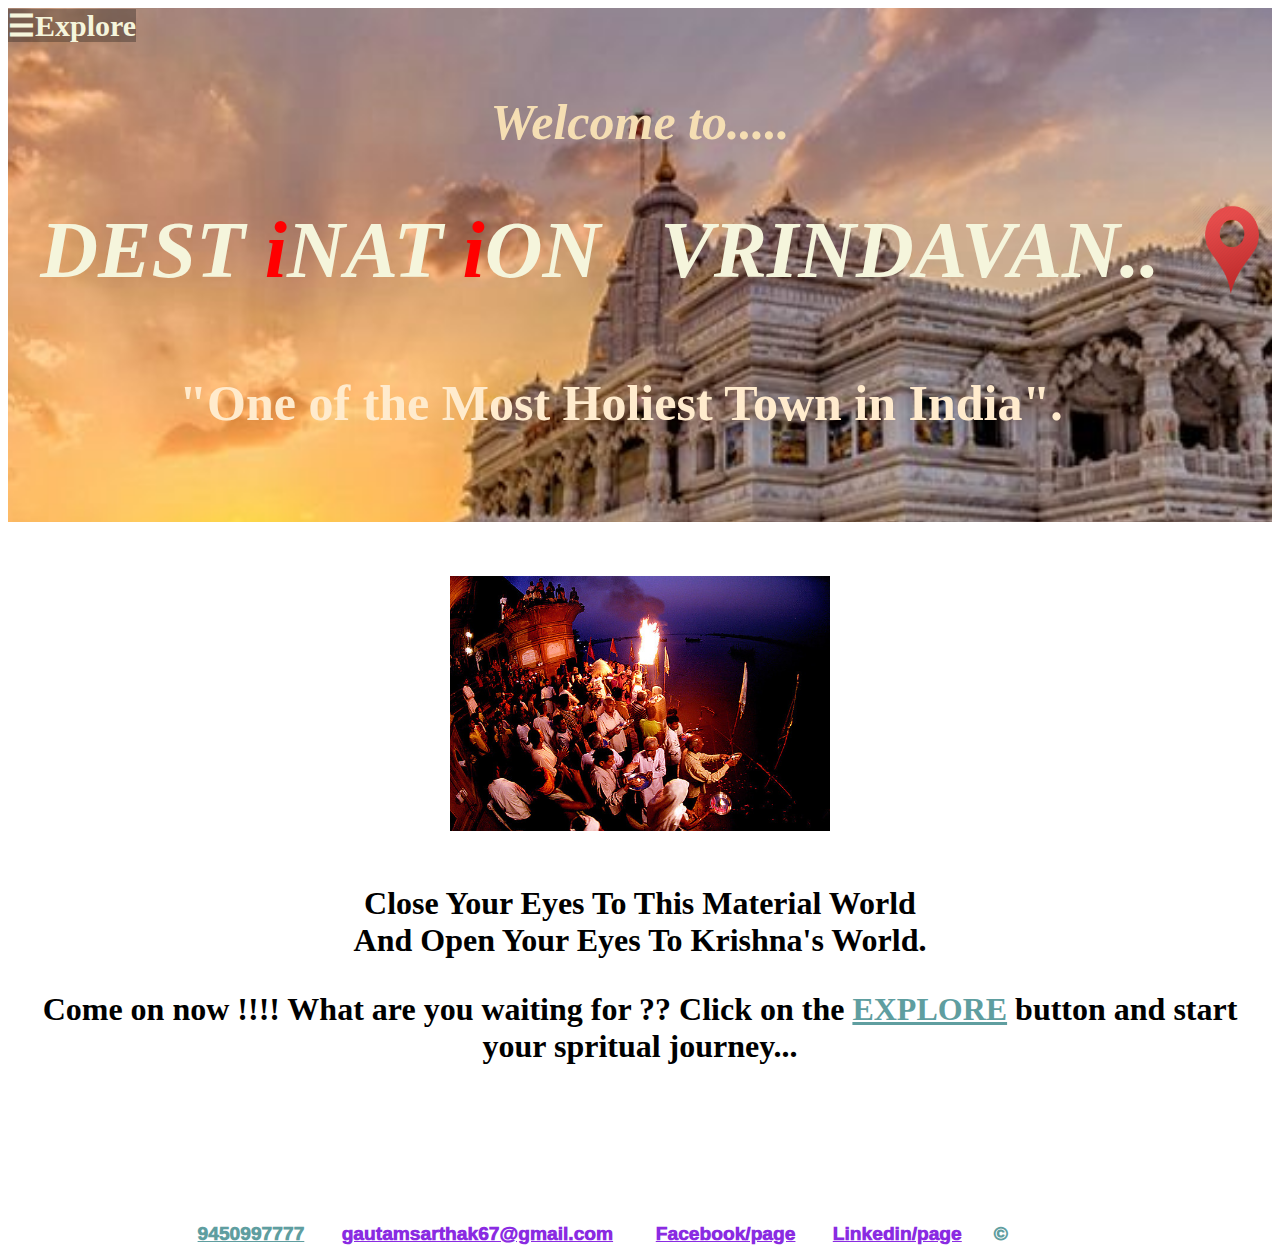
<file: index.html>
<!DOCTYPE html>
<html lang="en">
    <head>
        <meta charset="UTF-8">
        <meta http-equiv="X-UA-Compatible" content="IE=edge">
        <meta name="viewport" content="width=device-width, initial-scale=1.0">
        <title>WELCOME</title>
        <link rel="stylesheet" href="page1style.css">
    </head>
    <body>
        <div class="front">
            <span class="cursor" style=cursor:pointer onclick="openNav()"> &#9776;Explore </span>
            <div id="mySidenav" class="sidenav">
                <a href="javascript:void(0)" class="closebtn" onclick="closeNav()">&times;</a>
                <a href="about us.html" target="_blank" class="about">About Us</a>
                <br>
                <a href="heritage.html" target="_blank">Heritage</a>
                <br>
                <a href="gallery.html" target="_blank">Gallery</a>
                <br>
                <a href="Booking.html" target="_blank">Book your trip</a>
                <br>
                <a href="Contact.html" target="_blank">Contact Info</a>
                <br>
            </div>
            <script>
                function openNav() {
                    document.getElementById("mySidenav").style.width = "250px";
                }

                function closeNav() {
                    document.getElementById("mySidenav").style.width = "0";
                }
            </script>
            <h3>Welcome to.....</h3>
            <h1> DEST <span class="red">i</span>NAT <span class="red">i</span>ON &nbsp;&nbsp;VRINDAVAN.. <span>
                    <img class="location" src="location2.png" alt="" width="80px" height="90px">
                </span>
            </h1>
            <div class="heading">"One of the Most Holiest Town in India". </div>
            <br>
            <br>
            <br>
            <br>
            <br>
        </div>
        <br>
        <br>
        <br>
        <img class="coal" src="Vrindavan/prayer.jpg" alt="No image" width="30%">
        <br>
        <br>
        <p class="vibe">Close Your Eyes To This Material World <br> And Open Your Eyes To Krishna's World.</p>
        <p class="offer"></p>
        <p class="come">Come on now !!!! What are you waiting for ?? Click on the <u> EXPLORE</u> button and start your spritual journey... </p>
        <footer>
            <div class="contact">
                <u> 9450997777</u> &nbsp;&nbsp;&nbsp;&nbsp;&nbsp;&nbsp;<a href="mailto:gautamsarthak67@gmail.com" target="_blank">gautamsarthak67@gmail.com</a> &nbsp;&nbsp;&nbsp;&nbsp;&nbsp;&nbsp; <a href="https://www.facebook.com" target="_blank">Facebook/page</a>&nbsp;&nbsp;&nbsp;&nbsp;&nbsp;&nbsp; <a href="https://www.linkedin.com/in//" target="_blank">Linkedin/page</a> &nbsp;&nbsp;&nbsp;&nbsp; &#169;
            </div>
        </footer>
    </body>
</html>
</file>
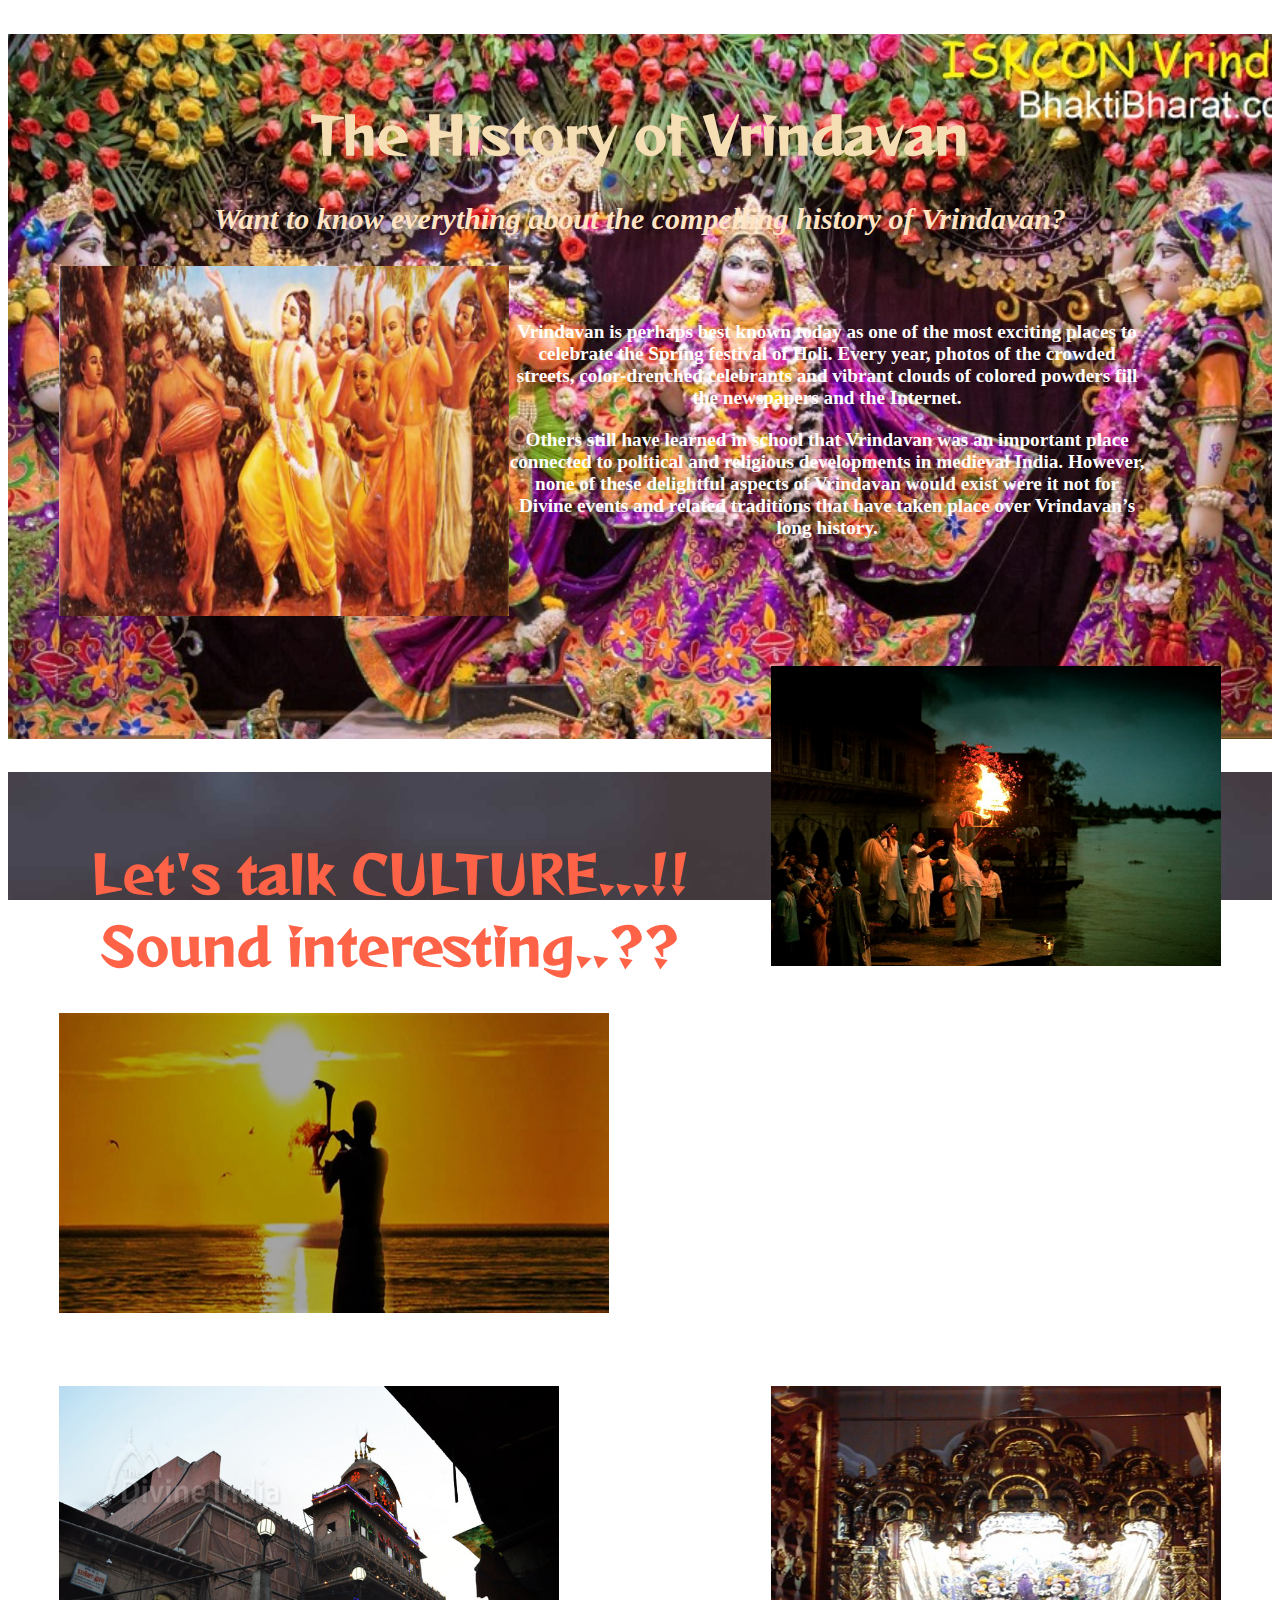
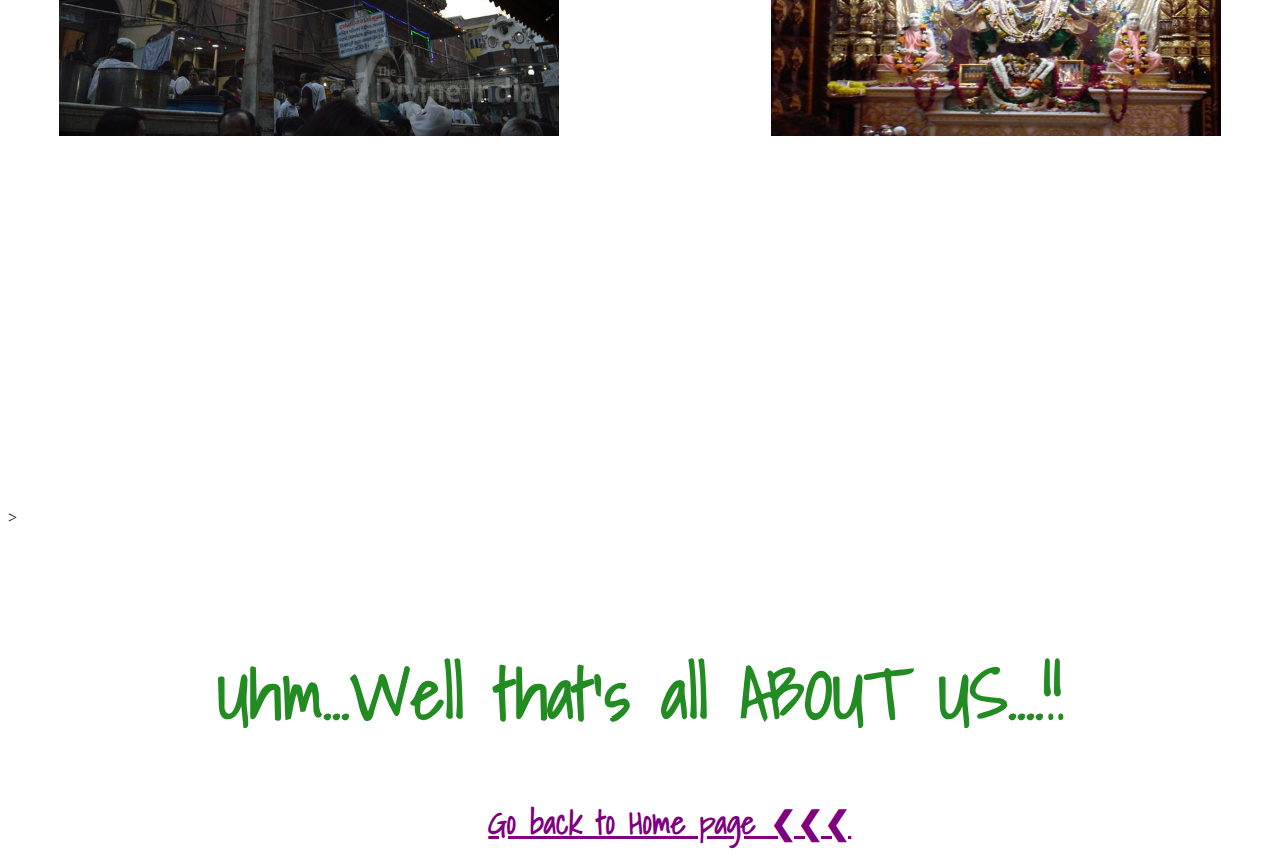
<file: about us.html>
<!DOCTYPE html>
<html lang="en">               
<head>
    <meta charset="UTF-8">
    <meta http-equiv="X-UA-Compatible" content="IE=edge">
    <meta name="viewport" content="width=device-width, initial-scale=1.0">
    <title>About us</title>
    <link rel="stylesheet" href="aboutusstyle.css">
    <link rel="preconnect" href="https://fonts.gstatic.com">
<link href="https://fonts.googleapis.com/css2?family=Reggae+One&display=swap" rel="stylesheet">
<link rel="preconnect" href="https://fonts.gstatic.com">
<link href="https://fonts.googleapis.com/css2?family=Days+One&display=swap" rel="stylesheet">
<link rel="preconnect" href="https://fonts.gstatic.com">
<link href="https://fonts.googleapis.com/css2?family=Bubblegum+Sans&display=swap" rel="stylesheet">
<link rel="preconnect" href="https://fonts.gstatic.com">
<link href="https://fonts.googleapis.com/css2?family=Suez+One&display=swap" rel="stylesheet">
<link rel="preconnect" href="https://fonts.gstatic.com">
<link href="https://fonts.googleapis.com/css2?family=Shadows+Into+Light&display=swap" rel="stylesheet">
</head>
<body> 
    <div class="history">
    <h1>The History of Vrindavan</h1>
    <h3>Want to know everything about the compelling history of Vrindavan?</h3>
    
    <img class="tribes" src="tribes2.jpg" alt="This is a image" width="450px" height="350px">
    <br><br>
    <p class="tribes2">
        Vrindavan is perhaps best known today as one of the most exciting places to celebrate the Spring festival of Holi. Every year, photos of the crowded streets, color-drenched celebrants and vibrant clouds of colored powders fill the newspapers and the Internet.
</p>

       <p class="tribes2"> 
        Others still have learned in school that Vrindavan was an important place connected to political and religious developments in medieval India. However, none of these delightful aspects of Vrindavan would exist were it not for Divine events and related traditions that have taken place over Vrindavan’s long history.
    </p>
       <br><br><br><br> <br><br>
        <img class="adivasi" src="mafia.jpg" alt="This is an image" width="450px" height="300px">
    <p class="adivasi2"> 
        
    </p>
        
<p class="adivasi2">
    
    </p>
<br><br><br>
</div>
<div class="culture">
<h1 class="talks">Let's talk CULTURE...!! Sound interesting..??</h1>

<img class="tribes" src="chatt2.jpg" alt="This is an image" width="550px" height="300px">

<p class="culture2">Why is it important to know more about Vrindavan? Because Vrindavan is a singularly unique a place with a power to help us experience, access and even become completely immersed in the divine. Such a place of experiential crossing over between physical worldly realms and dimensions to divine ones is called a tirtha. Vrindavan’s status as a tirtha has made it the center or a number of practices and traditions that make the place important in ways that, while devotional in nature, affect important aspects of life for everyone, regardless of his or her faith.</p>
 
 <br><p class="chatt"></p><br><br><br>
 <img class="dance" src="dance.jpg" alt="this is an image" width="450px" height="350px">
 <img class="instrument" src="instruments.jpg" alt="this is an image" width="500px" height="350px">
<p class="music">One of the divinities joining Lord Krishna in his Vrindavan lilas was Vrinda Devi. Considered a form of goddess Lakshmi, Vrinda Devi appears as the tulsi (sacred basil) plant, which covered Vrindavan as an expansive forest. Vrinda Devi helps seekers attain Krishna as She is always close to Him; in fact, it is said that Krishna does not like taking food or flower offerings which are not accompanied by Tulsi. It is for this vast forest of Tulsi that Vrindavan is named: Vrinda means Tulsi, or holy basil, and van is the word for a forest.</p>
<br><br><br><br><br><br><br><br>></div>
<h1 class="us">Uhm...Well that's all ABOUT US....!!</h1>
<a href="index.html" target="_blank"> Go back to Home page ❮❮❮ </a>
</body>
</html>
</file>
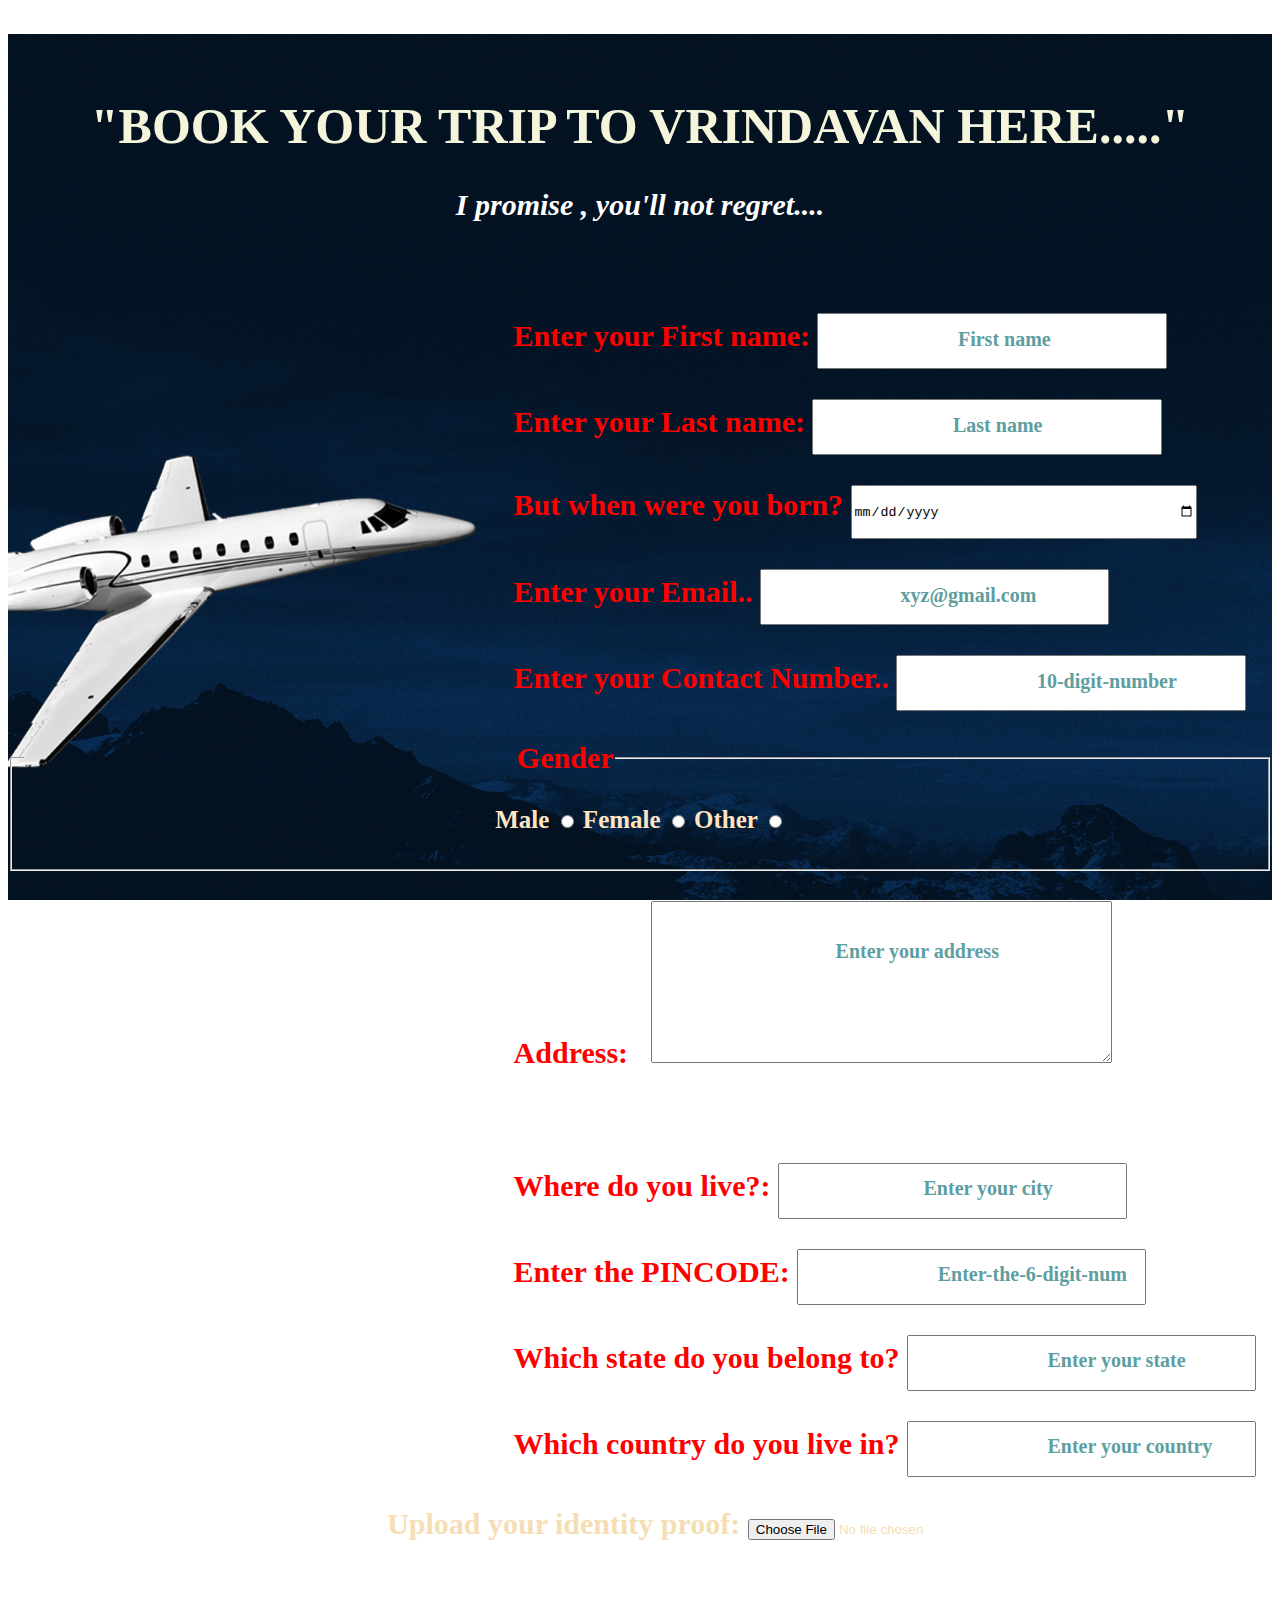
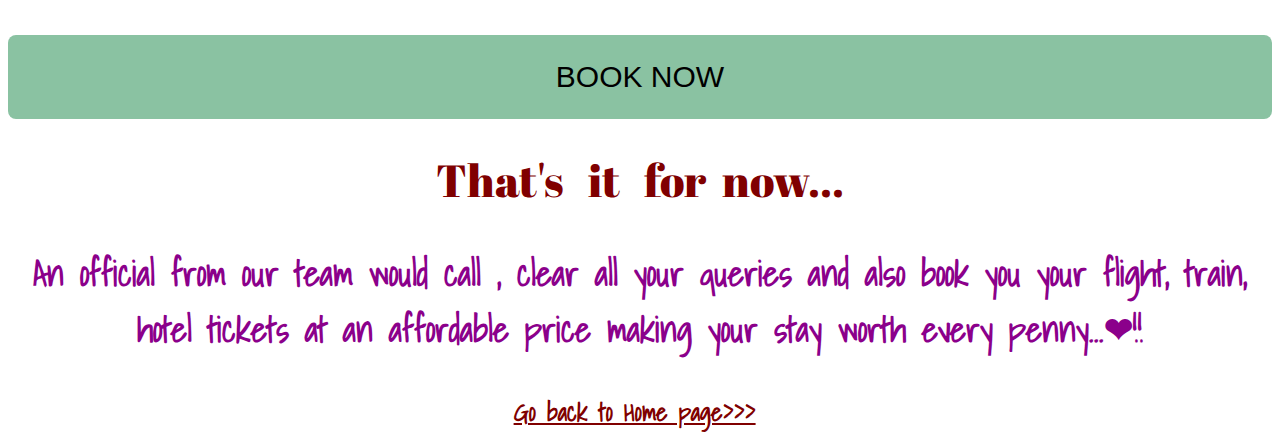
<file: Booking.html>
<!DOCTYPE html>
<html lang="en">               
<head>
    <meta charset="UTF-8">
    <meta http-equiv="X-UA-Compatible" content="IE=edge">
    <meta name="viewport" content="width=device-width, initial-scale=1.0">
    <title>Booking form</title>
    <link rel="stylesheet" href="bookingstyle.css">
    <link rel="preconnect" href="https://fonts.gstatic.com">
<link href="https://fonts.googleapis.com/css2?family=Dancing+Script:wght@600&display=swap" rel="stylesheet">
<link rel="preconnect" href="https://fonts.gstatic.com">
<link href="https://fonts.googleapis.com/css2?family=Abril+Fatface&display=swap" rel="stylesheet">
<link rel="preconnect" href="https://fonts.gstatic.com">
<link href="https://fonts.googleapis.com/css2?family=Shadows+Into+Light&display=swap" rel="stylesheet">
</head>
<body>
    <div class="trip">
    <h1 class="bookheading">"BOOK YOUR TRIP TO VRINDAVAN HERE....."</h1>
    <h2 class="bookheading2">I promise , you'll not regret....</h2>
    <br><br>
    <form action="" >
        <p class="name"> Enter your First name: <input class="namefield" type="text" placeholder="First name" id="fname" onkeyup="lettersOnly(this)" required></p>
        <p class="name"> Enter your Last name: <input class="namefield" type="text" placeholder="Last name" id="lname" onkeyup="lettersOnly(this)" required></p>
        
        <p class="date"> But when were you born? <input class="date1" type="date" id="date" > </p>
        <p class="email">Enter your Email.. <input class="email1" type="email" id="mail" placeholder="xyz@gmail.com"></p>
        <p class="mobile">Enter your Contact Number.. <input class="mobile1" type="number" id="number" onkeyup="NumbersOnly(this)" placeholder="10-digit-number"></p>
        <fieldset>
        <legend class="gender">Gender</legend>
                <p class="gender1">
            Male <input type="radio" name="Gender" class="gender2" id="male" required> 
            Female <input type="radio" name="Gender" class="gender2" id="female" required> 
            Other <input type="radio" name="Gender" class="gender2" id="other" required> </fieldset>
            <p class="address">Address:&nbsp;&nbsp;&nbsp;<textarea name="address" id="address" class="address1" placeholder="Enter your address" required></textarea>  </p>
            <p class="city"> Where do you live?: <input class="city1" type="text" placeholder=" Enter your city" onkeyup="lettersOnly(this)" id="cityname" required></p>
            <p class="pincode"> Enter the PINCODE: <input class="pincode1" type="number" placeholder="Enter-the-6-digit-number" onkeyup="Numbers2Only(this)" id="pincode" required></p>
            <p class="state"> Which state do you belong to? <input class="state1" type="text" placeholder="Enter your state" onkeyup="lettersOnly(this)" id="state" required></p>
            <p class="country"> Which country do you live in? <input class="country1" type="text" placeholder="Enter your country" onkeyup="lettersOnly(this)" id="country" required></p>
            <p class="fileupload"> Upload your identity proof: <input class="fileupload1" type="file" accept="image/*" name="file" required></p>
            <br><br>
            
            <input type="submit" value="BOOK NOW"></div>

    </form>
    <h1 class="end">That's &nbsp; it &nbsp; for&nbsp; now...</h1>
    <h3 class="end1">An official from our team would call , clear all your queries and also book you your flight, train, hotel tickets at an affordable price making your stay worth every penny...❤!!</h3>
    <a href="index.html" target="_blank">Go back to Home page>>></a>
</div>
<script>
function lettersOnly(input)
{
    var a= /[^a-z]/gi;
    input.value=input.value.replace(a,"");
}
function NumbersOnly(input1)
{
    var mobilenum=/^\d{10}$/;
    if(input1.value.match(mobilenum))
    {
        return true;
    }
    else{
        alert("Invalid Mobile Number");
        return false;
    }
}
function Numbers2Only(input2)
{
    var pincod=/^\d{6}$/;
    if(input2.value.match(pincod))
    {
        return true;
    }
    else{
        alert("Invalid Pincode");
        return false;
    }
}
</script>
</body>
</html>
</file>
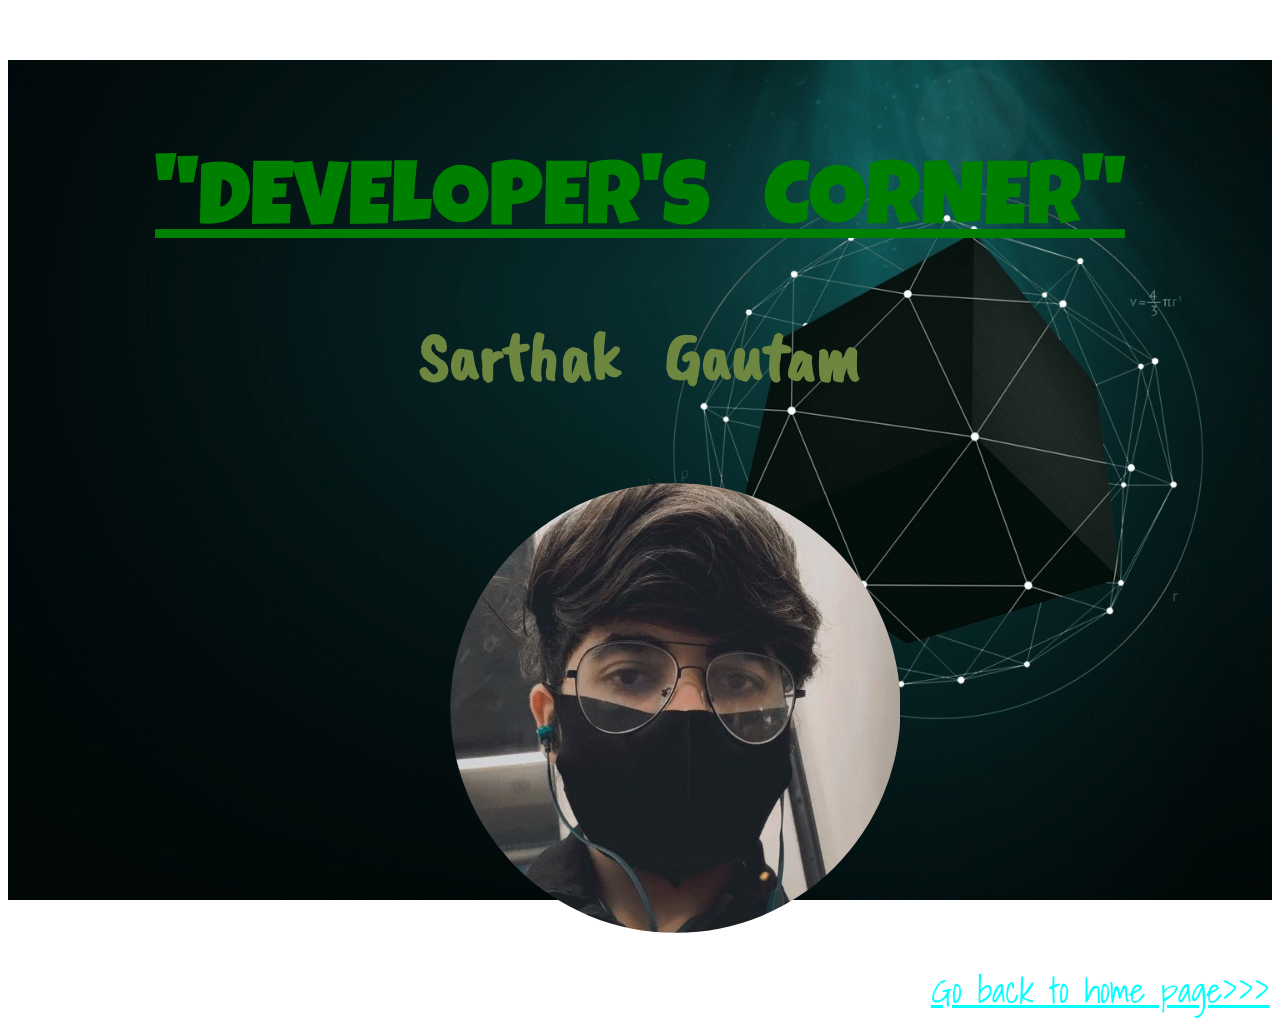
<file: Contact.html>
<!DOCTYPE html>
<html lang="en">      
<head>
    <meta charset="UTF-8">
    <meta http-equiv="X-UA-Compatible" content="IE=edge">
    <meta name="viewport" content="width=device-width, initial-scale=1.0">
    <title>Contact</title>
    <link rel="stylesheet" href="contactstyle.css">
    <link rel="preconnect" href="https://fonts.gstatic.com">
<link href="https://fonts.googleapis.com/css2?family=Luckiest+Guy&display=swap" rel="stylesheet">
<link rel="preconnect" href="https://fonts.gstatic.com">
<link href="https://fonts.googleapis.com/css2?family=Concert+One&display=swap" rel="stylesheet">
<link rel="preconnect" href="https://fonts.gstatic.com">
<link href="https://fonts.googleapis.com/css2?family=Caveat+Brush&display=swap" rel="stylesheet">
<link rel="preconnect" href="https://fonts.gstatic.com">
<link href="https://fonts.googleapis.com/css2?family=Kalam:wght@700&display=swap" rel="stylesheet">
<link rel="preconnect" href="https://fonts.gstatic.com">
<link href="https://fonts.googleapis.com/css2?family=Shadows+Into+Light&display=swap" rel="stylesheet">
</head>

<body>
    <div class="background">
    <h1 class="heading"> <u> "DEVELOPER'S &nbsp; CORNER"</u></h1>
    <h2 class="heading3">Sarthak&nbsp;&nbsp; Gautam</h2>

    <img class="mypic" src="mypic.png" alt="This is an image" width="450px" height="450px">
    <a class="home" href="index.html" target="_blank">Go back to home page>>></a>
</div>
</body>
</html>
</file>
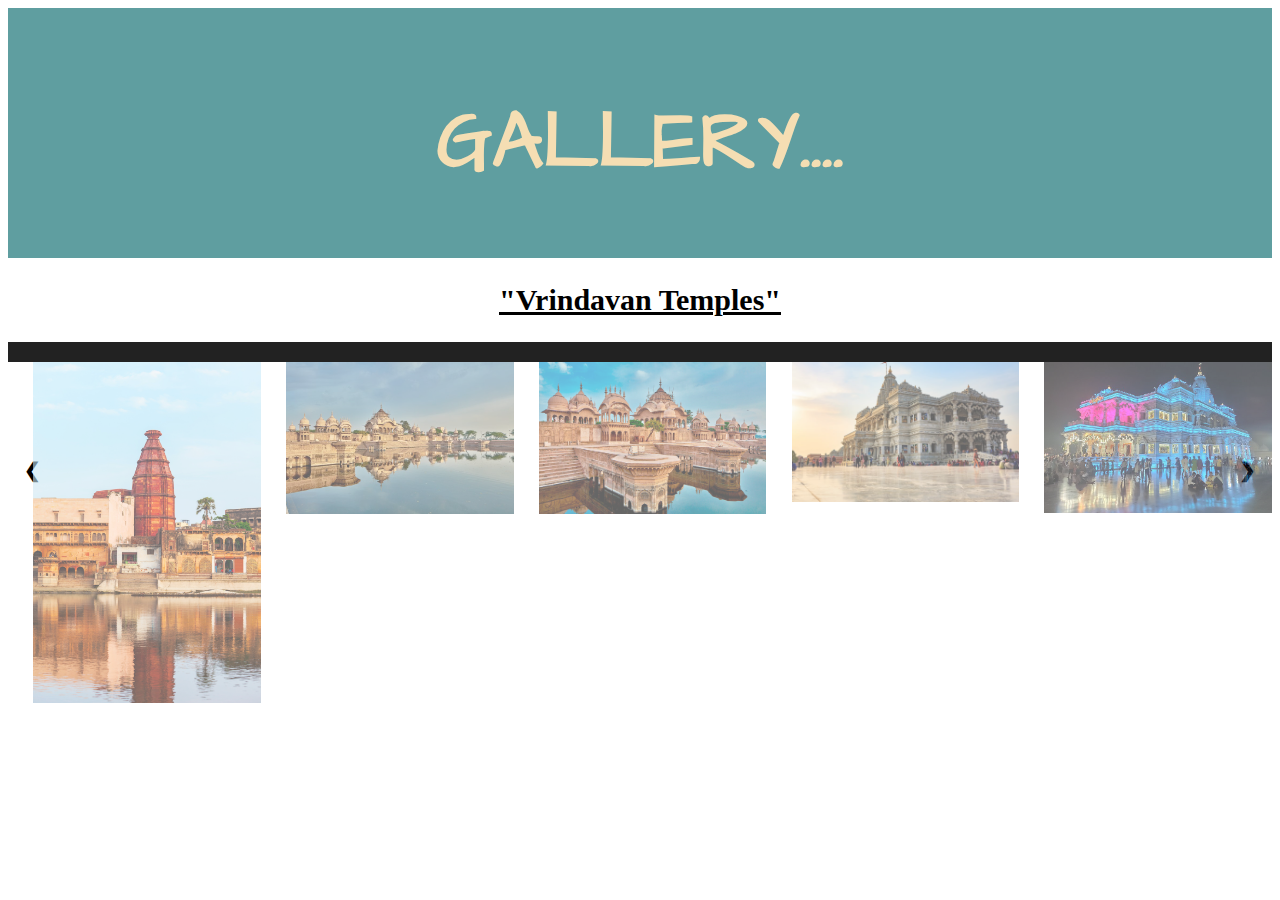
<file: gallery.html>
<!DOCTYPE html>
<html lang="en">               
<head>
    <meta charset="UTF-8">
    <meta http-equiv="X-UA-Compatible" content="IE=edge">
    <meta name="viewport" content="width=device-width, initial-scale=1.0">
    <title>Gallery</title>
    <link rel="stylesheet" href="gallerystyle.css">
    <link rel="preconnect" href="https://fonts.gstatic.com">
<link href="https://fonts.googleapis.com/css2?family=Architects+Daughter&display=swap" rel="stylesheet">
<link rel="preconnect" href="https://fonts.gstatic.com">
<link href="https://fonts.googleapis.com/css2?family=Merienda&display=swap" rel="stylesheet">
<link rel="preconnect" href="https://fonts.gstatic.com">
<link href="https://fonts.googleapis.com/css2?family=Shadows+Into+Light&display=swap" rel="stylesheet">
</head>
<body>
    <div class="head">
    <h1>GALLERY....</h1></div>
    <h2 class="mines"> <u>"Vrindavan Temples"</u></h2>
    <div class="container">

        <!-- images with number text -->
        <div class="mySlides">
          
            <img src="jharia1.jpg" style="width:60%">
        </div>
      
        <div class="mySlides">
          
            <img src="jharia2.jpg" style="width:60%">
        </div>
      
        <div class="mySlides">
          
            <img src="jharia3.jpg" style="width:60%">
        </div>
      
        <div class="mySlides">
          
            <img src="jharia4.jpg" style="width:60%">
        </div>
      
        <div class="mySlides">
          
            <img src="jharia5.jpg" style="width:60%">
        </div>
      
        
      
        <!-- Next and previous buttons -->
        <a class="prev">&#10094;</a>
        <a class="next">&#10095;</a>
      
        <!-- Image text -->
        <div class="caption-container">
          <p id="caption"></p>
        </div>
      
        <!-- Thumbnail images -->
        <div class="row">
          <div class="column">
            <img class="demo cursor" src="jharia1.jpg" style="width:100%" onclick="currentSlide(1)" alt="The Jharia mines smoke of coal fire">
          </div>
          <div class="column">
            <img class="demo cursor" src="jharia2.jpg" style="width:100%" onclick="currentSlide(2)" alt="The historic fire">
          </div>
          <div class="column">
            <img class="demo cursor" src="jharia3.jpg" style="width:100%" onclick="currentSlide(3)" alt="Mine Machinaries">
          </div>
          <div class="column">
            <img class="demo cursor" src="jharia4.jpg" style="width:100%" onclick="currentSlide(4)" alt="The JCB Machine">
          </div>
          <div class="column">
            <img class="demo cursor" src="jharia5.jpg" style="width:100%" onclick="currentSlide(5)" alt="Men working">
          </div>
          
        </div>
      </div>
      
</body>
</html>
</file>
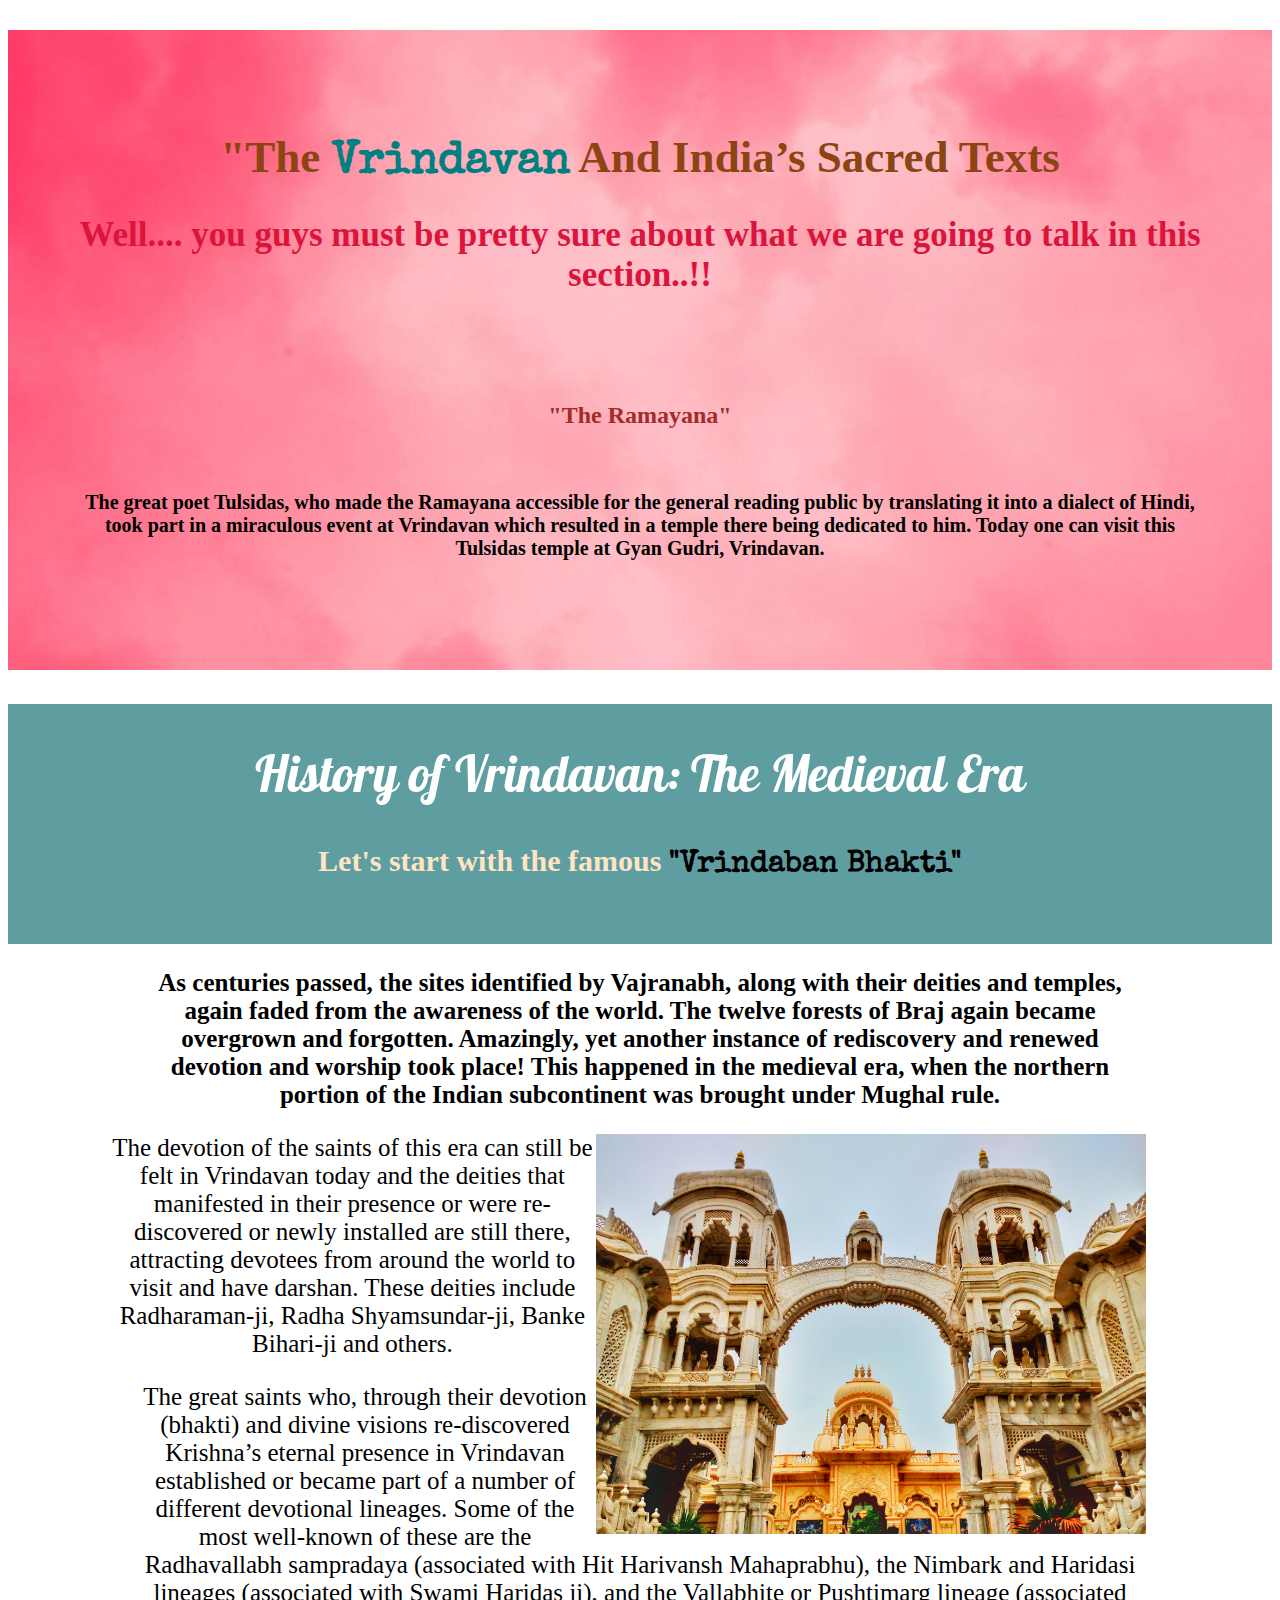
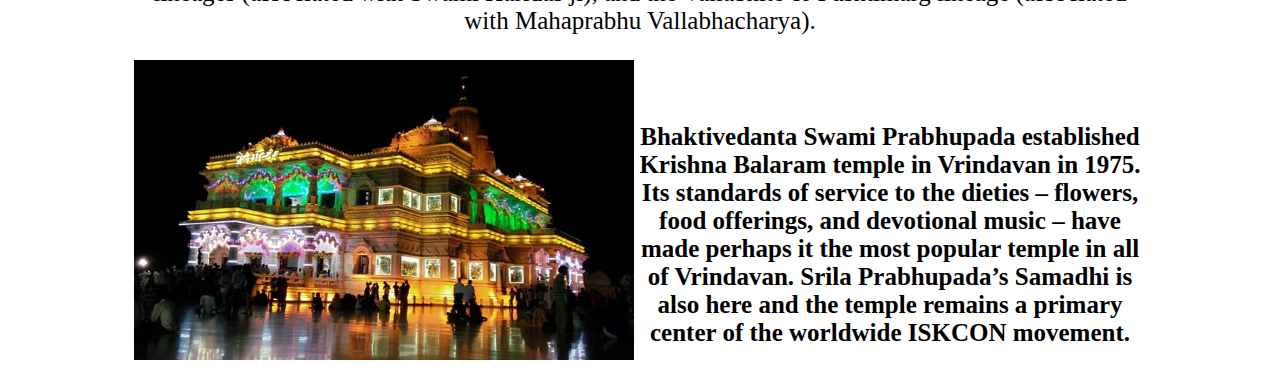
<file: heritage.html>
<!DOCTYPE html>
<html lang="en">            
<head>
    <meta charset="UTF-8">
    <meta http-equiv="X-UA-Compatible" content="IE=edge">
    <meta name="viewport" content="width=device-width, initial-scale=1.0">
    <title>Heritage</title>
    <link rel="stylesheet" href="heritagestyle.css">
    <link rel="preconnect" href="https://fonts.gstatic.com">
<link href="https://fonts.googleapis.com/css2?family=Special+Elite&display=swap" rel="stylesheet">
<link rel="preconnect" href="https://fonts.gstatic.com">
<link href="https://fonts.googleapis.com/css2?family=Pattaya&display=swap" rel="stylesheet">
<link rel="preconnect" href="https://fonts.gstatic.com">
<link href="https://fonts.googleapis.com/css2?family=Black+Ops+One&display=swap" rel="stylesheet">
<link rel="preconnect" href="https://fonts.gstatic.com">
<link href="https://fonts.googleapis.com/css2?family=Shadows+Into+Light&display=swap" rel="stylesheet">
</head>
<body>
    <div class="past">
    <h1 class="firstheading">"The <span class="span">Vrindavan</span>  And India’s Sacred Texts 
    </h1>
    <h2 class="secondheading">Well.... you guys must be pretty sure about what we are going to talk in this section..!!</h2>
    <br><br><br>
    <h3 class="midline">"The Ramayana"</h3>
    <br>
    <p class="para">The great poet Tulsidas, who made the Ramayana accessible for the general reading public by translating it into a dialect of Hindi, took part in a miraculous event at Vrindavan which resulted in a temple there being dedicated to him. Today one can visit this Tulsidas temple at Gyan Gudri, Vrindavan.</p>
<br><br><br><br><br></div>
<div class="div1">
<h1 class="miningtown">History of Vrindavan: The Medieval Era</h1>
<h3 class="second">Let's start with the famous <span class="span2">"Vrindaban Bhakti"</span> </h3></div>
<p class="jhariafire1"> <b>As centuries passed, the sites identified by Vajranabh, along with their deities and temples, again faded from the awareness of the world. The twelve forests of Braj again became overgrown and forgotten. Amazingly, yet another instance of rediscovery and renewed devotion and worship took place! This happened in the medieval era, when the northern portion of the Indian subcontinent was brought under Mughal rule.</b> </p>
<img class="fireimg" src="jhariafire.jpg" alt="This is an image" width="550px" height="400px">

   <p class="jhariafire">The devotion of the saints of this era can still be felt in Vrindavan today and the deities that manifested in their presence or were re-discovered or newly installed are still there, attracting devotees from around the world to visit and have darshan. These deities include Radharaman-ji, Radha Shyamsundar-ji, Banke Bihari-ji and others.</p> 
    
   <p class="jhariafire3">The great saints who, through their devotion (bhakti) and divine visions re-discovered Krishna’s eternal presence in Vrindavan established or became part of a number of different devotional lineages. Some of the most well-known of these are the Radhavallabh sampradaya (associated with Hit Harivansh Mahaprabhu), the Nimbark and Haridasi lineages (associated with Swami Haridas ji), and the Vallabhite or Pushtimarg lineage (associated with Mahaprabhu Vallabhacharya).</p>
   <img class="jhariaimg2" src="jhariaimg2.jpg" alt="This is an image" width="500px" height="300px">
   <p class="jhariafire2"> <b>Bhaktivedanta Swami Prabhupada established Krishna Balaram temple in Vrindavan in 1975. Its standards of service to the dieties – flowers, food offerings, and devotional music – have made perhaps it the most popular temple in all of Vrindavan. Srila Prabhupada’s Samadhi is also here and the temple remains a primary center of the worldwide ISKCON movement.</b></p>
</body>
</html>
</file>
<file: page1style.css>
body {
    font-family: "Lato", sans-serif;
  }
  
  .sidenav {
    height: 100%;
    width: 0;
    position: fixed;
    z-index: 1;
    top: 0;
    left: 0;
    background-color: black;
    overflow-x: hidden;
    transition: 0.5s;
    padding-top: 60px;
  }
  
  .sidenav a {
    padding: 8px 8px 8px 32px;
    text-decoration: none;
    font-size: 25px;
    color: #df1d1d;
    display: block;
    transition: 0.3s;
  }
  
  .sidenav a:hover {
    color:cadetblue;
  }
  
  .sidenav .closebtn {
    position: absolute;
    top: 0;
    right: 25px;
    font-size: 36px;
    margin-left: 50px;
  }
  
  @media screen and (max-height: 450px) {
    .sidenav {padding-top: 15px;}
    .sidenav a {font-size: 18px;}
  }
  h1{
      text-align: center;
      font-style: italic;
      
      font-family:'Times New Roman', Times, serif;
      font-size: 80px;
      color:beige;
  }
  .heading{
      text-align: center;
      padding-top: 2%;
      padding-right: 3%;
      color:blanchedalmond;
      font-family: 'Dancing Script', cursive;
      font-weight: 700;
      font-size: 50px;
     
  }
  .front{
      background-image: url("Vrindavan/premmandir.jpg");
      background-position: center;
      background-size: cover;
      background-attachment: fixed;
      background-repeat: no-repeat;
  }
  .red{
      color: red;
      
  }
  .cursor{
      color:beige;
      font-family:'Times New Roman', Times, serif;
      font-weight:900 ;
      width: 30px;
      font-size: 30px;
      background-color: rgba(17, 17, 17, 0.315);
      
  }
      .location{
       display:inline;
       float:inline-end;
       
      }
  
  .contact{
      display: inline;
      color: cadetblue;
      font-family:'Lucida Sans', 'Lucida Sans Regular', 'Lucida Grande', 'Lucida Sans Unicode', Geneva, Verdana, sans-serif;
      font-weight: 1000;
      font-size: larger;
      
      
  }
  .contact a:link{
      color: blueviolet;
  }
  .contact a:visited{
      color: cadetblue;
  }
  .contact a:hover{
      color: yellow;
  }
  footer{
      padding-left: 15%;
      padding-top: 10%;
  }
  h3{
      color: wheat;
      text-align: center;
      font-size: 50px;
      font-family: 'Times New Roman', Times, serif;
      font-style: italic;
  }
  .coal{
      padding-left: 35%;
     
  }
  .vibe{
      text-align: center;
      font-family: 'Shadows Into Light', cursive;
      font-size: xx-large;
      font-weight: 800;
  }
  .offer{
      text-align: center;
      font-family: 'Shadows Into Light', cursive;
      font-size: xx-large;
      font-weight: 600;
      color: darkcyan;
  }
  .come{
      text-align: center;
      font-family: 'Shadows Into Light', cursive;
      font-size: xx-large;
  font-weight: 900;
  }
  u{
      color: cadetblue;
  }
</file>
<file: aboutusstyle.css>
@media screen and (min-width: 480px) {
}
.tribes{
    float: left;
    padding-left: 4%;
    display: block;
    

}
.tribes2{
text-align: center;
font-size: larger;
display: block;
padding-left: 35%;
padding-right: 10%;
font-weight: 600;
color: white;
}
h1{
    text-align: center;
    padding-top: 5%;
    color:wheat;
    font-size: 50px;
    font-family: 'Reggae One', cursive;
}
h3{
    text-align: center;
    font-size: 30px;
    font-style: italic;
    color: bisque;
    
}
.adivasi{
    float: right;
    padding-right: 4%;
}
.adivasi2{
    text-align: center;
font-size: larger;
display: block;
padding-right: 40%;
padding-left: 8%;
font-weight: 600;
color: white;

}
.history{
    background-image: url("history.jpg");
    background-position: center;
    background-size: cover;
    background-attachment: fixed;
    background-repeat: no-repeat;
}
.culture{
    background-image: url("culture.jpg");
    background-position: center;
    background-size: cover;
    background-attachment: fixed;
    background-repeat: no-repeat;
}
.economy{
    background-image: url("economy.jpg");
    background-position: center;
    background-size: cover;
    background-attachment: fixed;
    background-repeat: no-repeat;
}
.geography{
    background-image: url("geoo.jpg");
    background-position: center;
    background-size: cover;
    background-attachment: fixed;
    background-repeat: no-repeat;
}
.transportation{
    background-image: url("transport.jpg");
    background-position: center;
    background-size: cover;
    background-attachment: fixed;
    background-repeat: no-repeat;
}
.transport1{
    color: darkblue;
}
.transport2{
    color:firebrick;
    font-weight: 600;
    font-family:'Bubblegum Sans', cursive;
    font-size: 40px;
}
.rail2,.roads2,.air2{
    text-align: center;
    padding-left: 10%;
    padding-right: 10%;
    font-size: larger;
    font-weight: bolder;
    
}
.rail,.roads,.air{
    font-family: 'Suez One', serif;
    font-size: 50px;
}
.rail3{
    padding-top: 5%;
    float: left;
    padding-left: 5%;
}
.rail2{
    padding-left: 50%;
}
.wait{
    text-align: right;
    color: rgb(247, 102, 19);
    padding-right: 10%;
    padding-top: 5%;
    font-family: 'Times New Roman', Times, serif;
    font-size: 80px;
    font-weight: bolder;
}
.locate{
    text-align: right;
    color: white;
    padding-right: 8%;
    font-size: 40px;
    
}
.Geo{
    text-align: right;
    color:rgb(20, 219, 20);
    padding-right: 3%;
    padding-top: 2.3%;
    font-style: normal;
    font-weight: 900;
    font-size: 50px;
}
.geo2{
    text-align: center;
    font-size: 25px;
    color:beige;
    font-weight: 600;
    padding-left: 45%;
    padding-top: 10%;
    padding-right:10% ;
}
.eco{
    text-align: center;
    padding-top: 5%;
    color:darkred;
    font-size: 50px;
    font-family: 'Reggae One', cursive;
}
h2{
    text-align: center;
    font-size: 30px;
}
.coal{
    float: right;
    padding-right:15%;
    padding-top: 2%;
}
.coalecon{
    padding-left: 10%;
    text-align: center;
    padding-right: 50%;
    color:black;
    font-weight: 700;
    font-size: large;
}

.bccl{
    padding-left: 12%;
}
.culture2{
    text-align: center;
font-size: larger;
display: block;
padding-left: 45%;
padding-right: 10%;
font-weight: 600;
color: white;
padding-top: 3%;

}
.chatt{
    padding-left: 18%;
    font-size: x-large;
    color: beige;
}
.music{
    text-align: center;
font-size: larger;
display: block;
padding-right: 40%;
padding-left: 43%;
font-weight: 600;
color: white;
padding-top: 1%;
}
.dance{
    float: right;
    padding-right: 4%;
}
.instrument{
    float: left;
    padding-left: 4%;
}
.tri{
    color: beige;
    padding-left: 13%;
    font-size: x-large;
}
.trib{
    padding-left: 78%;
    color: beige;
    font-size: x-large;
}
.talks{
    text-align: center;
    padding-top: 5%;
    color:tomato;
    font-size: 50px;
    font-family: 'Reggae One', cursive;
}
.us{
    font-family: 'Shadows Into Light', cursive;
    font-size: 70px;
    color: forestgreen;
}
.bye{
    font-family: 'Shadows Into Light', cursive;
    font-size: 60px;
    color: palevioletred;
}
a:link{
    color: purple;
    
}
a:visited{
    color: rebeccapurple;
}
a:hover{
    color: rosybrown;
}
a{
    font-size: xx-large;
    font-family: 'Shadows Into Light', cursive;
    font-weight: 700;
    padding-left: 38%;
}
</file>
<file: bookingstyle.css>
.bookheading{
    font-size: 50px;
    text-align: center;
    color: beige;
    padding-top: 5%;
}
.bookheading2{
    font-size: 30px;
    text-align: center;
    color: white;
    font-style: italic;
}
.trip{
    background-image: url("trip.jpg");
    background-position: center;
    background-size: cover;
    background-attachment: fixed;
    background-repeat: no-repeat;
}
.name,.date,.email,.mobile,.gender,.address,.city,.pincode,.state,.country{
   
    padding-left: 40%;
    font-size: 30px;
    color:red;
    font-weight: 800;
}
.fileupload{
    padding-left: 30%;
    font-size: 30px;
    color:wheat;
    font-weight: 800;
}
.namefield,.date1,.email1,.mobile1,.city1,.pincode1,.state1,.fileupload1,.country1{
    width: 45%;
    height: 50px;
}
.address1{
    width: 60%;
    height: 120px;
    padding-top: 5%;

}
.address{
    padding-bottom: 5%;
}
.gender1{
    color: bisque;
    text-align: center;
    font-size: 25px;
    font-weight: 600;
}
input[type="submit"] {
    background-color:rgb(138, 194, 162);
    font-family:Impact, Haettenschweiler, 'Arial Narrow Bold', sans-serif ;
    font-weight: lighter;
    padding-top: 2%;
    padding-bottom: 2%;
    border: none;
    font-size: 30px;
    text-shadow: grey;
    border-radius: 8px;
    cursor: pointer;
    width: 100%;
}
    
::placeholder{
    color: cadetblue;
    font-size: 20px;
    font-family: 'Times New Roman', Times, serif;
    font-weight: 800;
    padding-left: 40%;
    opacity: 1;
    
}
.end{
    text-align: center;
    color:maroon;
    font-size: 45px;
    font-weight: lighter;
    font-family: 'Abril Fatface', cursive;
}
.end1{
    font-family: 'Shadows Into Light', cursive;
    text-align: center;
    font-size: 35px;
    color:darkmagenta;
}
a{
    font-family: 'Shadows Into Light', cursive;
    text-align: center;
    font-size: 25px;
    color: maroon;
    padding-left: 40%;
    font-weight: 900;
}
a:hover{
    color: blueviolet;
}
</file>
<file: contactstyle.css>
.background{
    background-image: url("contactus2.png");
    background-position: center;
    background-size: cover;
    background-attachment: fixed;
    background-repeat: no-repeat;
}
.mypic{
    
    border-radius: 50%;
    padding-left:35%;
    padding-right: 35%;
    padding-top: 2%;
    padding-bottom: 2%; 
}
.heading{
    text-align: center;
    color: green ;
    padding-top: 8%;
    font-size: 90px;
    font-weight: lighter;
    font-family: 'Luckiest Guy', cursive;
}
.heading2{
    text-align: center;
    color: rgb(177, 171, 171);
    font-size: 40px;
    font-style: italic;
    padding-bottom: 10%;
}
.heading3{
    text-align: center;
    color:rgb(109, 134, 64);
    font-size: 70px;
    font-family: 'Caveat Brush', cursive;
    
}
.para1{
    text-align: center;
    color:bisque;
    font-size: 35px;
font-weight: 800;
font-style: italic;
font-family: 'Kalam', cursive;
}
.para2{
    text-align: center;
    font-size: 20px;
    padding-left: 5%;
    padding-right: 50%;
    color:white;
    font-weight: 500;
}
.para3{
    text-align: center;
    font-size: 30px;
    font-weight: 600;
    color: bisque;
    
    font-family: 'Kalam', cursive;
}
.para4,.para6{
    text-align: center;
    font-size: 40px;
    color:rgb(130, 190, 192);
    font-weight: 800;
}
.heading4{
    text-align: center;
    color: green;
    font-family: 'Concert One', cursive;
    font-weight: bold;
    font-size: 50px;

}
.list1,.list2{
    text-align: center;
    color: white;
    font-size: 25px;
    list-style-position: inside;
   font-weight: 700;
    padding-right: 15%;
    padding-left: 8%;

}
.para5{
    font-size: 25px;
    text-align: center;
    font-weight: 800;
    color: bisque;
    font-family: 'Kalam', cursive;
}
.end{
    font-size: 35px;
    text-align: center;
    color: cornsilk;
    font-family:'Caveat Brush', cursive ;
    font-weight: lighter;
}
a{
    color: cyan;
}
a:hover{
    color: darkmagenta;
}
.bye{
    font-family: 'Shadows Into Light', cursive;
    color: pink;
    font-size: 40px;
    text-align: center;
}
.home{
    font-size: 35px;
    font-family: 'Shadows Into Light', cursive;
    text-align: right;
    padding-left: 73%;
}
</file>
<file: gallerystyle.css>
.head{                          
    background-color: cadetblue;
    height: 250px;
    font-size: 40px;
    font-family:'Architects Daughter', cursive ;
    font-weight: 900;
    text-align: center;
    color: wheat ;
    padding-top: 2%;
}
.mines{
    text-align: center;
    font-size: 30px;
}
.fall{
    text-align: center;
    font-size: 35px;
    padding-top: 10%;
    color: teal;
}
.maithonheading{
  text-align: center;
font-size: 35px;
color: brown;
padding-top: 10%;
}
.topheading{
  text-align: center;
  font-size: 35px;
  color:forestgreen;
  padding-top: 10%;
}

* {
    box-sizing: border-box;
  }
  
  /* Position the image container (needed to position the left and right arrows) */
  .container,.Topchanchi,.Maithon {
    position: relative;
  }
  .bhatinda{
      position: relative;
  }
  /* Hide the images by default */
  .mySlides,.mySlides2,.mySlides3 {
    display: none;
    padding-left: 30%;
    padding-top: 5%;
    padding-bottom: 5%;
  }
  .mySlides1 {
    display: none;
    padding-left: 30%;
    padding-top: 5%;
    padding-bottom: 5%;
  }
  /* Add a pointer when hovering over the thumbnail images */
  .cursor {
    cursor: pointer;
  }
  
  /* Next & previous buttons */
  .prev,
  .next,.prev1,.next1,.prev2,.next2,.prev3,.next3 {
    cursor: pointer;
    position: absolute;
    top: 40%;
    width: auto;
    padding: 16px;
    margin-top: -50px;
    color: black;
    font-weight: bold;
    font-size: 20px;
    border-radius: 0 3px 3px 0;
    user-select: none;
    -webkit-user-select: none;
  }
  
  /* Position the "next button" to the right */
  .next,.next1,.next2,.next3 {
    right: 0;
    border-radius: 3px 0 0 3px;
  }
  
  /* On hover, add a black background color with a little bit see-through */
  .prev:hover,
  .next:hover,
  .next1:hover,
  .prev1:hover,.next2:hover,
  .prev2:hover,.prev3:hover,
  .next3:hover {
    background-color: rgba(0, 0, 0, 0.8);
  }
  
 
  
  /* Container for image text */
  .caption-container,.caption-container1,.caption-container2,.caption-container3 {
    text-align: center;
    background-color: #222;
    padding: 2px 16px;
    color: white;
    font-family: 'Merienda', cursive;
  }
  
  .row:after {
    content: "";
    display: table;
    clear: both;
  }
  .row1:after {
    content: "";
    display: table;
    clear: both;
  }
  .row2:after {
    content: "";
    display: table;
    clear: both;
  }
  .row3:after {
    content: "";
    display: table;
    clear: both;
  }
  
  /* Six columns side by side */
  .column,.column2,.column3 {
    float: left;
    width: 20%;
    padding-left: 2%;
  }
  .column1{
    float: left;
    width: 25%;
    padding-left: 5%;
  }
  /* Add a transparency effect for thumnbail images */
  .demo,.demo1,.demo2,.demo3 {
    opacity: 0.6;
  }
  
  .active,.active1,.active2,.active3,
  .demo:hover,
  .demo1:hover,.demo2:hover,.demo3:hover {
    opacity: 1;
  }
  .galleryend{
    font-size: 50px;
    text-align: center;
    font-family: 'Shadows Into Light', cursive;
    font-weight: 900;
    color: blueviolet;
  }
  a
    {
        font-size: xx-large;
        font-family: 'Shadows Into Light', cursive;
        font-weight: 700;
        
    }
    .galleryend2{
      padding-left: 33%;
      font-family: 'Shadows Into Light', cursive;
      font-size: 40px;
    }
    .home{
      padding-left: 38%;
      color:deeppink;
    }
a:link{
  color: cadetblue;
}
a:visited{
  color: deeppink;
}
a:hover{
  color: darkmagenta;
}
</file>
<file: heritagestyle.css>
.past{
    background-image: url("heritagebackground.jpg");
    background-position: center;
    background-size: cover;
    background-attachment: fixed;
    background-repeat: no-repeat;
}
.firstheading{
    padding-top: 8%;
    text-align: center;
    color: saddlebrown;
    font-size: 45px;
}
.secondheading{
    text-align: center;
    color:crimson;
    font-size: 35px;
}
.thirdheading{
    text-align: center;
    font-size: 30px;
    
}
.fourthheading{
    text-align: center;
    color: saddlebrown;
    font-size: 30px;
}
.span{
    font-family: 'Special Elite', cursive;
   color:teal;
}
.midline{
    text-align: center;
    color:brown;
    font-size: 24px;
}
.para{
    text-align: center;
    font-size: larger;
    padding-left: 5%;
    padding-right: 5%;
    font-weight: 600;
    font-size:20px ;
}
.miningtown{
               text-align: center;
               font-family: 'Pattaya', sans-serif;
               font-weight: lighter;
               color: white;
               padding-top: 3%;
               font-size: 50px;
               
}
.span2{
        font-family: 'Special Elite', cursive;
        color: black;
}
.span3{
    font-family: 'Special Elite', cursive;
    color:rgb(62, 176, 180);
    font-style: normal;
}
.fireimg{
    float: right;
    padding-right: 10%;
    
}
.second{
    text-align: center;
    font-size: 30px;
    color: bisque;
}
.div1{
      background-color: cadetblue;
      height: 240px;
}
.div2{
    background-color: black;
    height: 300px;
}
.maithon2{
    text-align: center;
    color:cadetblue;
    font-size: 35px;
    font-style: italic;
}
.maithon{
    text-align: center;
    padding-top: 5%;
    color: beige;
    font-size: 45px;
    font-family:'Times New Roman', Times, serif;
    font-weight: bolder;
}
.maithondam{
    float: left;
    padding-left: 10%;
}
.imgmaithon{
    float: right;
    padding-right: 8%;
}
.para3{
    text-align: center;
    font-size: 25px;
    padding-top: 5%;
    padding-left: 5%;
}
.maithondam1{
    font-size: 25px;
    padding-left: 50%;
    padding-right: 10%;
    padding-top: 3%;
}
.para2{
    text-align: center;
    font-size: 25px;
    padding-left: 10%;
    padding-right: 10%;
}
.jhariafire{
    text-align: center;
    padding-left: 8%;
    padding-right: 50%;
    font-size: 25px;

}
.jhariaimg2{
    float: left;
    padding-left: 10%;
}
.jhariafire1,.jhariafire3,.jhariafire2{
    text-align: center;
    font-size: 25px;
    padding-left: 10%;
padding-right: 10%;
}
.jhariafire2{
    padding-top: 5%;
}
.fall{
    background-color: cadetblue;
    height: 280px;
}
.fallheading1{
    color: cornsilk;
    text-align: center;
    padding-top: 5%;
    font-size: 40px;
    font-family:'Times New Roman', Times, serif;
}
.fallheading2{
    text-align: center;
    color:brown;
    font-size: 30px;
    font-family: Impact, Haettenschweiler, 'Arial Narrow Bold', sans-serif;
    font-weight: lighter;
}
.span4{
    font-family:'Special Elite', cursive;
    color: black;
    font-weight: 900;
}
.imgbhatinda{
    float: right;
    padding-right: 10%;
}
.para4{
    text-align: center;
    padding-left: 10%;
    padding-right: 50%;
    font-size: 25px;
    padding-top: 2%;
}
.para5{
    text-align: center;
    padding-left: 20%;
    padding-right: 20%;
    font-size: x-large;
    font-weight: 700;
    color:darkmagenta;
}
.div3{
    background-color: black;
    height: 260px;
}
.lakeheading{
    color: beige;
    text-align: center;
    padding-top: 5%;
    font-size: 45px;
}
.lakeheading2{
    color: burlywood;
    text-align: center;
    font-size: 30px;
    font-family:Impact, Haettenschweiler, 'Arial Narrow Bold', sans-serif;
    font-weight: lighter;
}
.span5{
    font-family: 'Special Elite', cursive;
    font-weight: 900;
color: cadetblue;
}
.migration{
    float: right;
    padding-right: 10%;

}
.manmade{
padding-right: 50%;
padding-left: 20%;
padding-top: 5%;
font-size: 25px;
font-weight: 700;
}
.topchanchi{

    padding-left: 50%;
    padding-right: 10%;
    padding-top: 2%;
font-size: 25px;}
.top{
    padding-top: 2%;
    float: left;
    padding-left: 10%;
}
.ending{
    font-family: 'Shadows Into Light', cursive;
    text-align: center;
    padding-left: 20%;
    padding-right: 20%;
    font-size: 50px;
    color: palevioletred;
}
a
    {
        font-size: xx-large;
        font-family: 'Shadows Into Light', cursive;
        font-weight: 700;
        padding-left: 38%;
    }
a:link{
    color: rebeccapurple;
}
a:visited{
    color: purple;
}
a:hover{
    color: saddlebrown;
}
</file>
